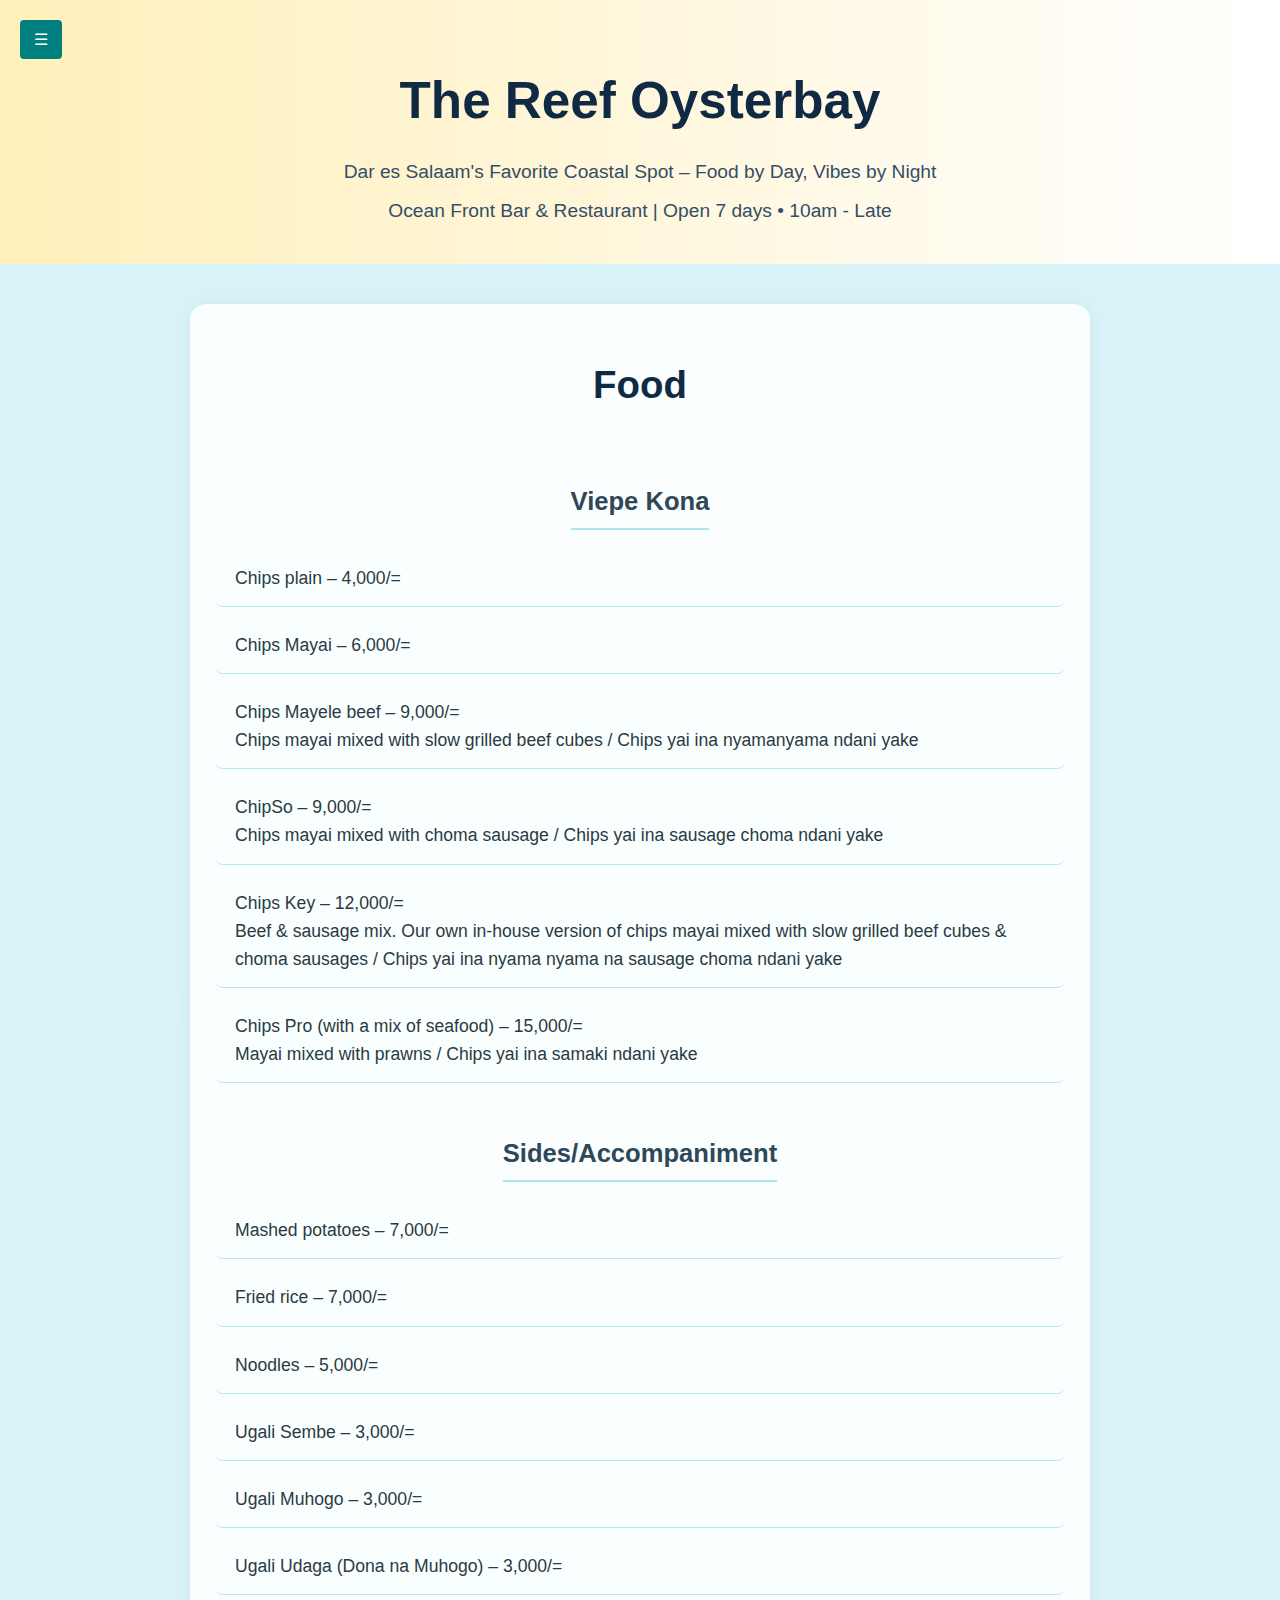
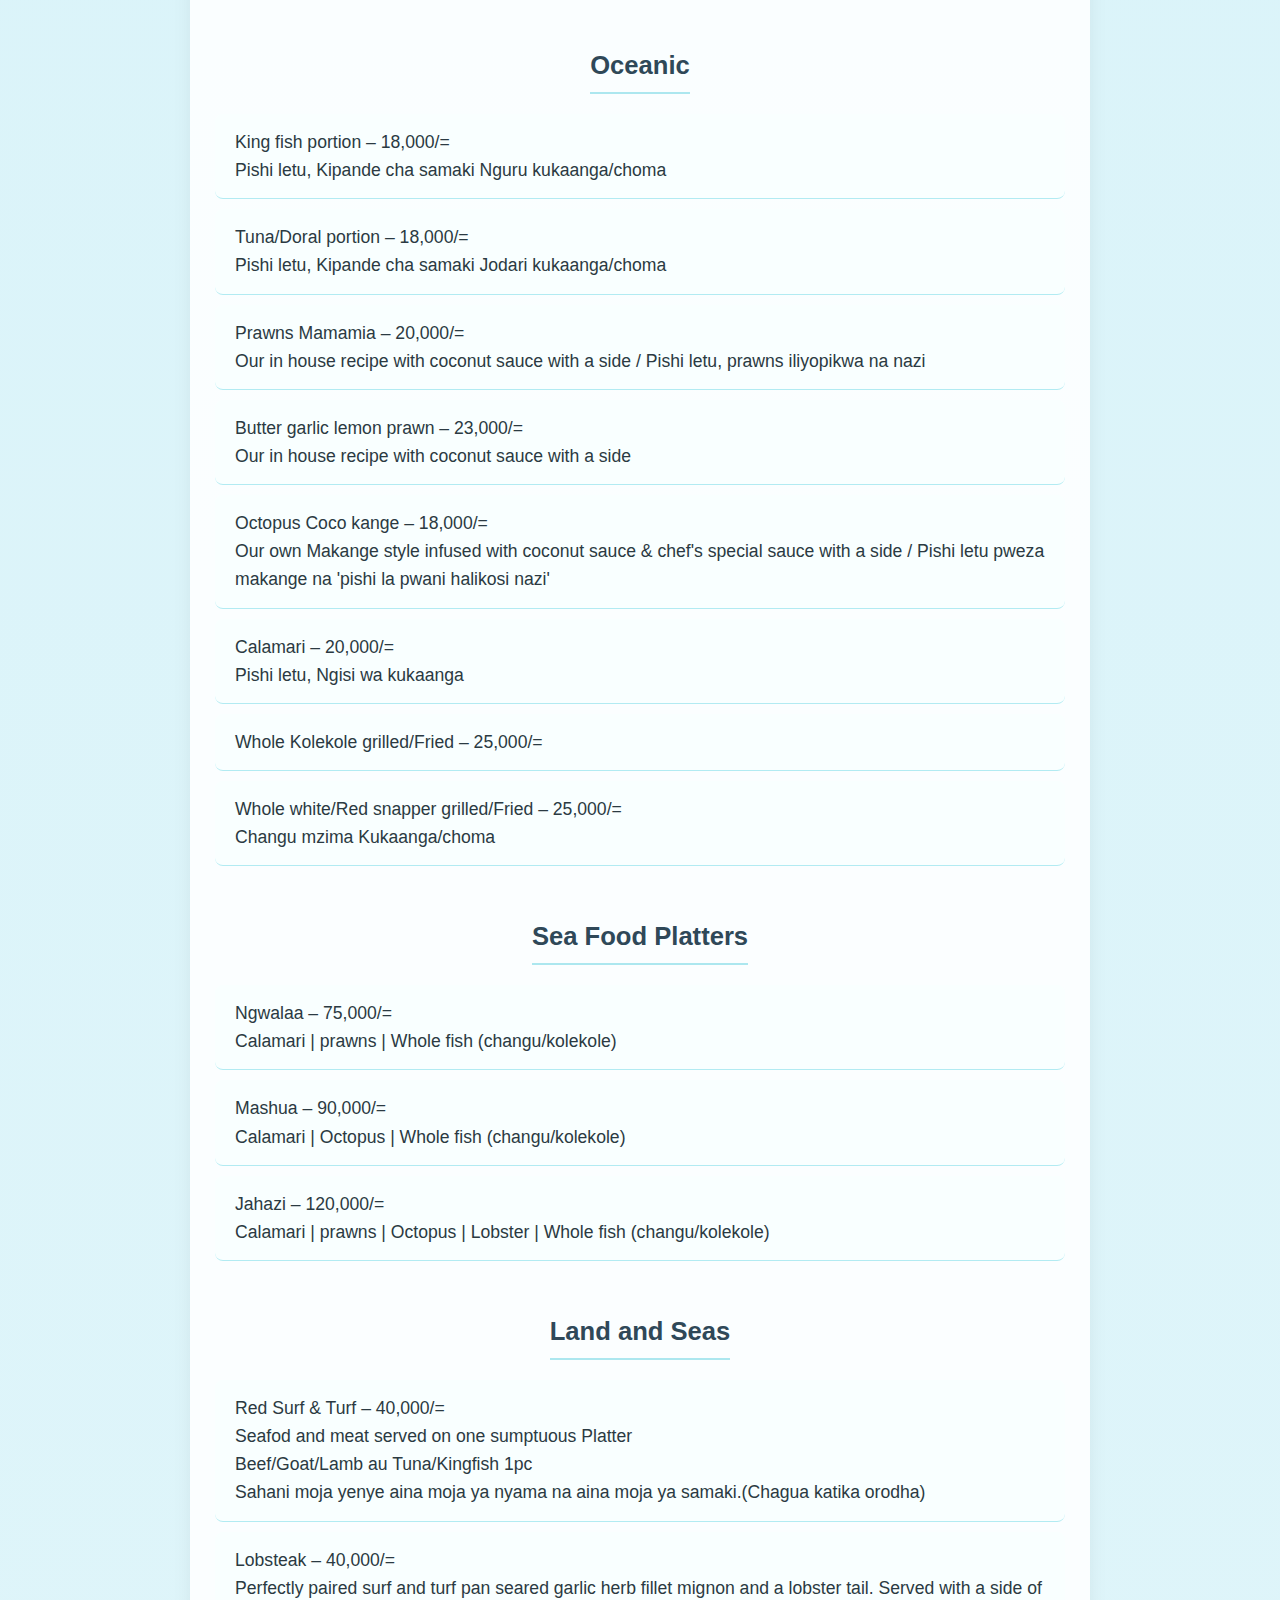
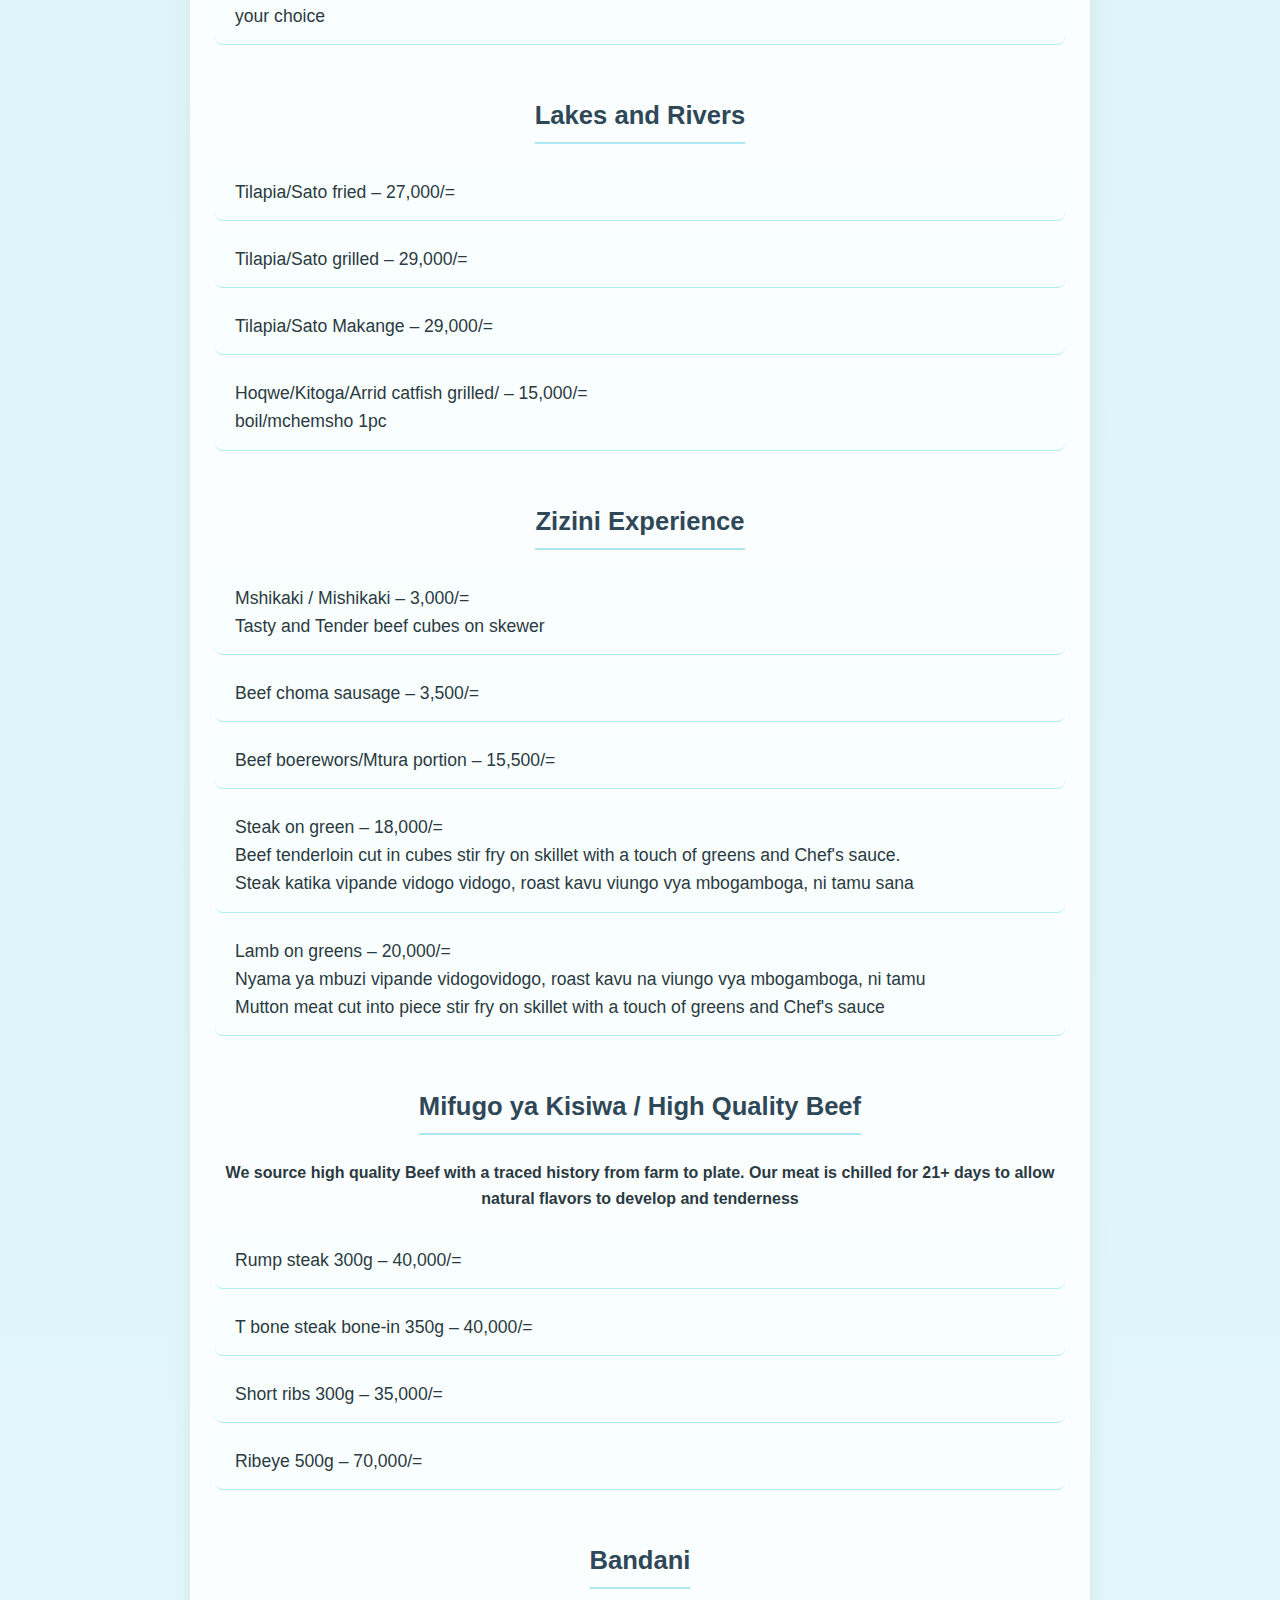
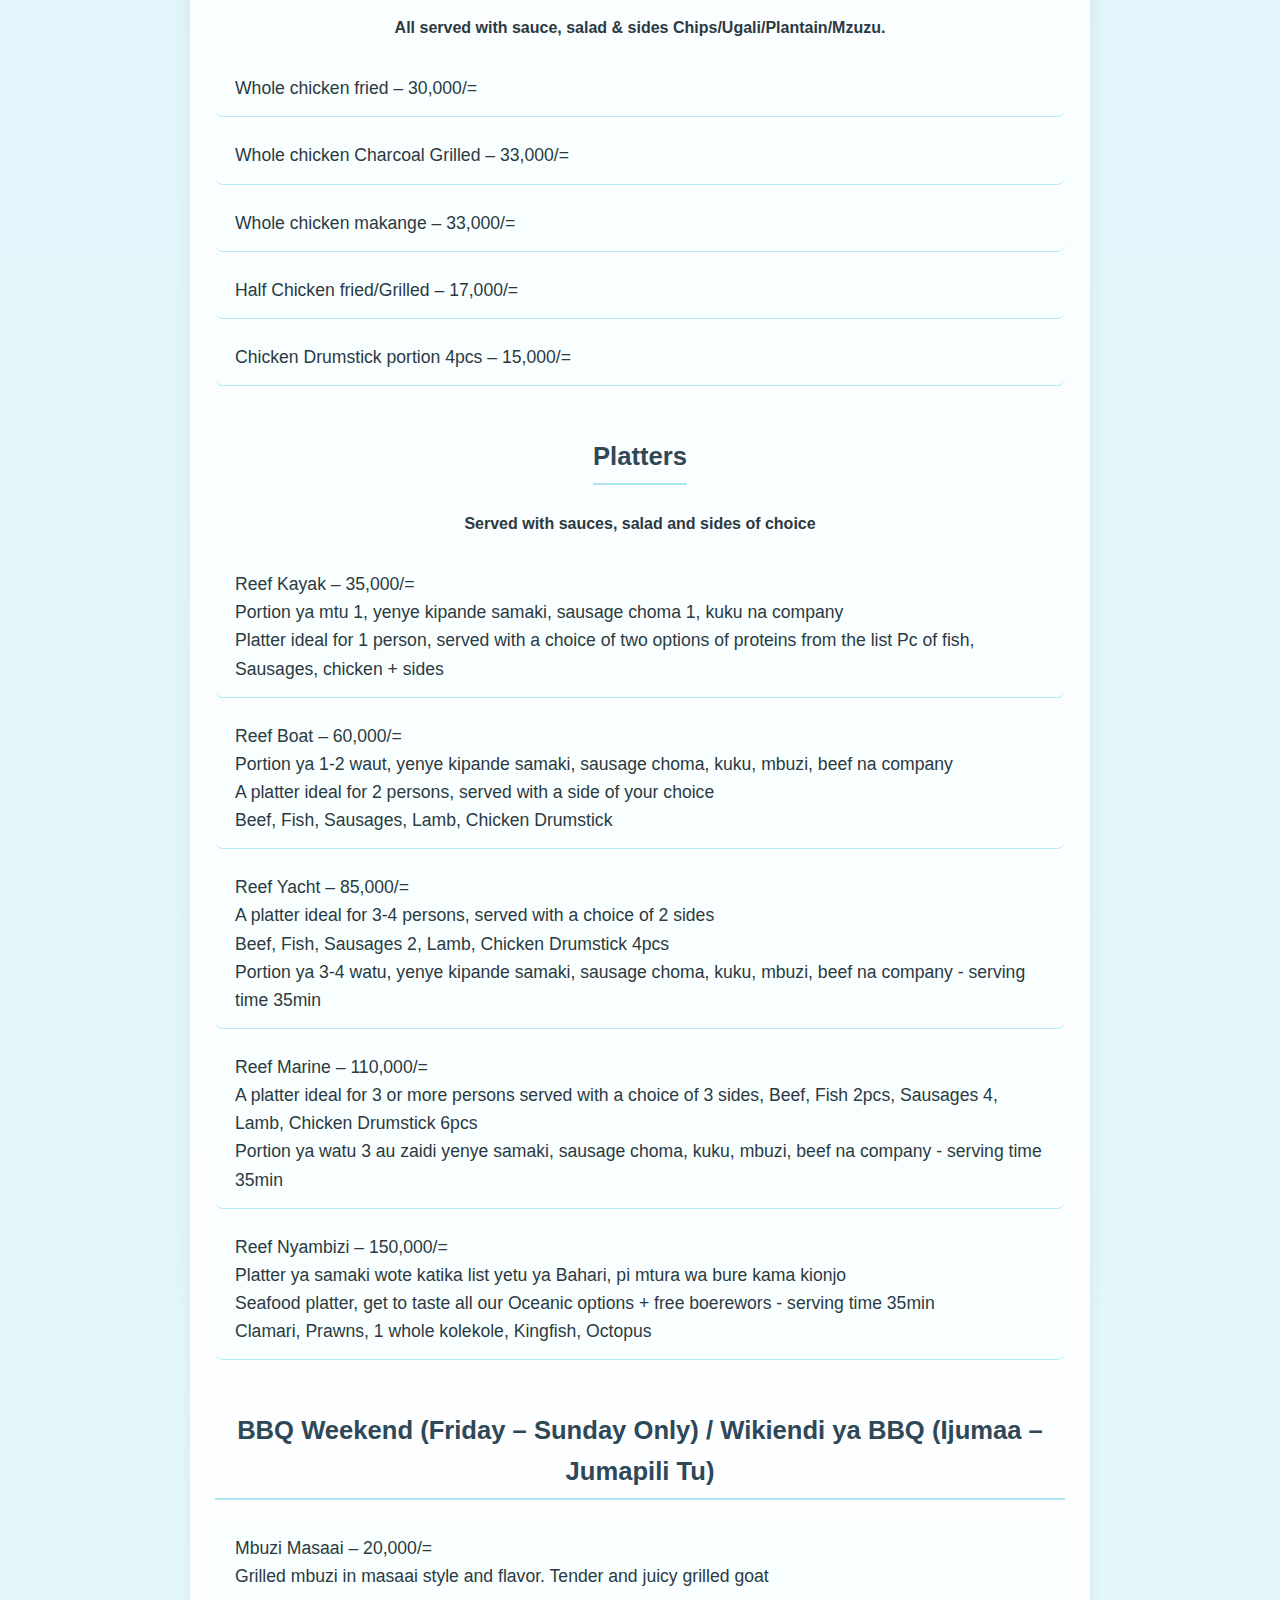
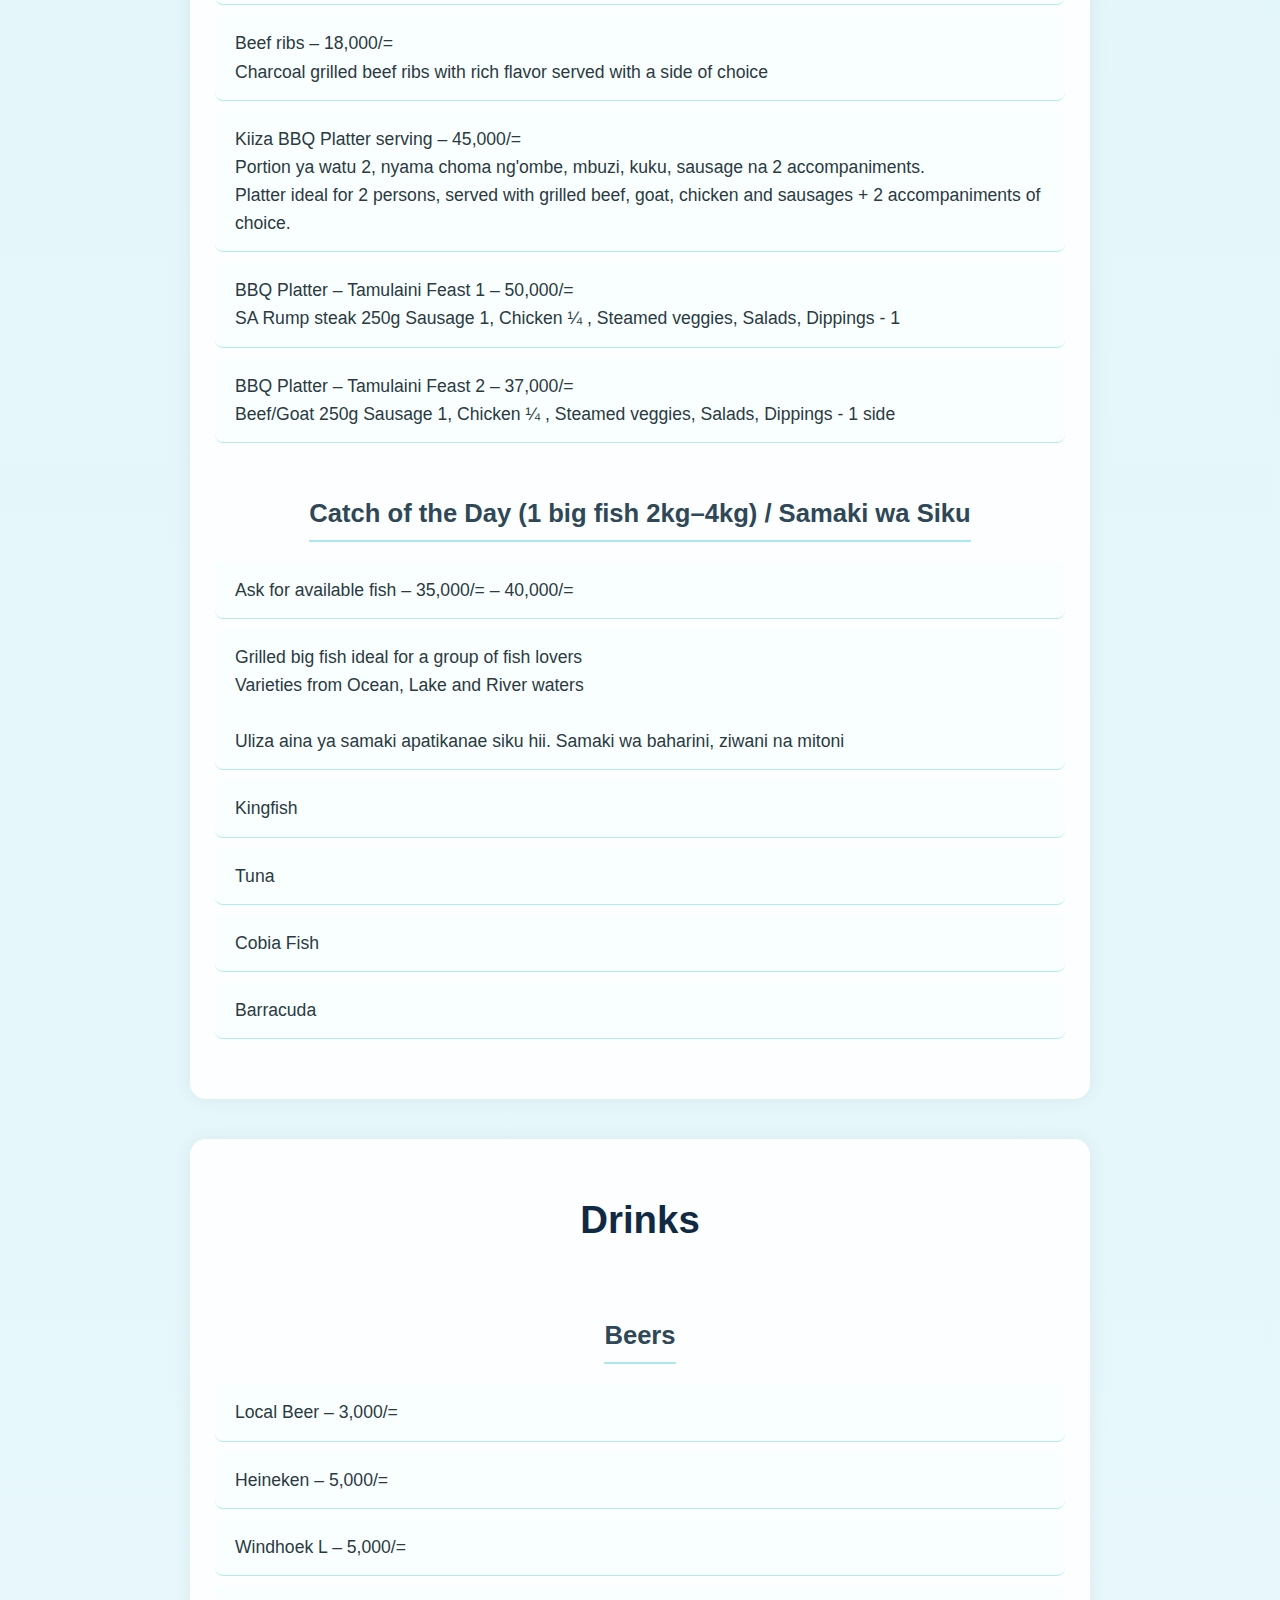
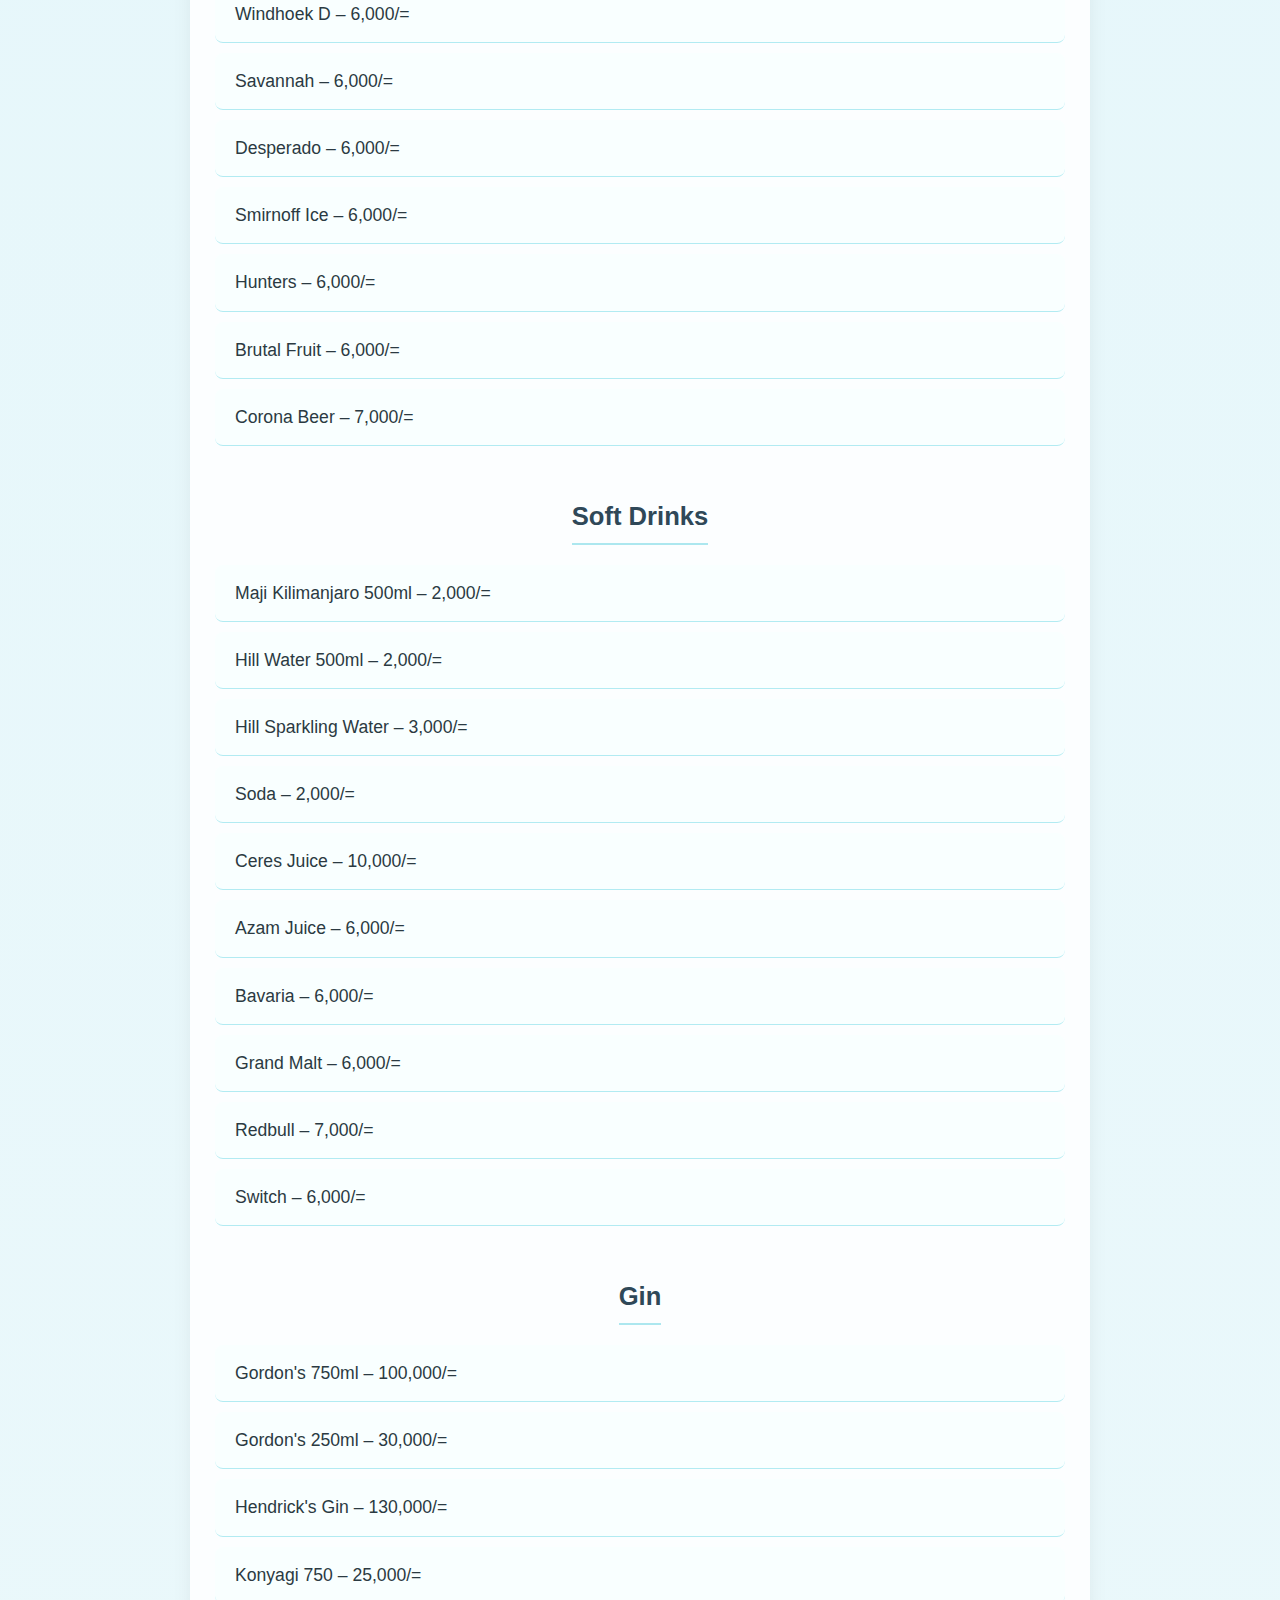
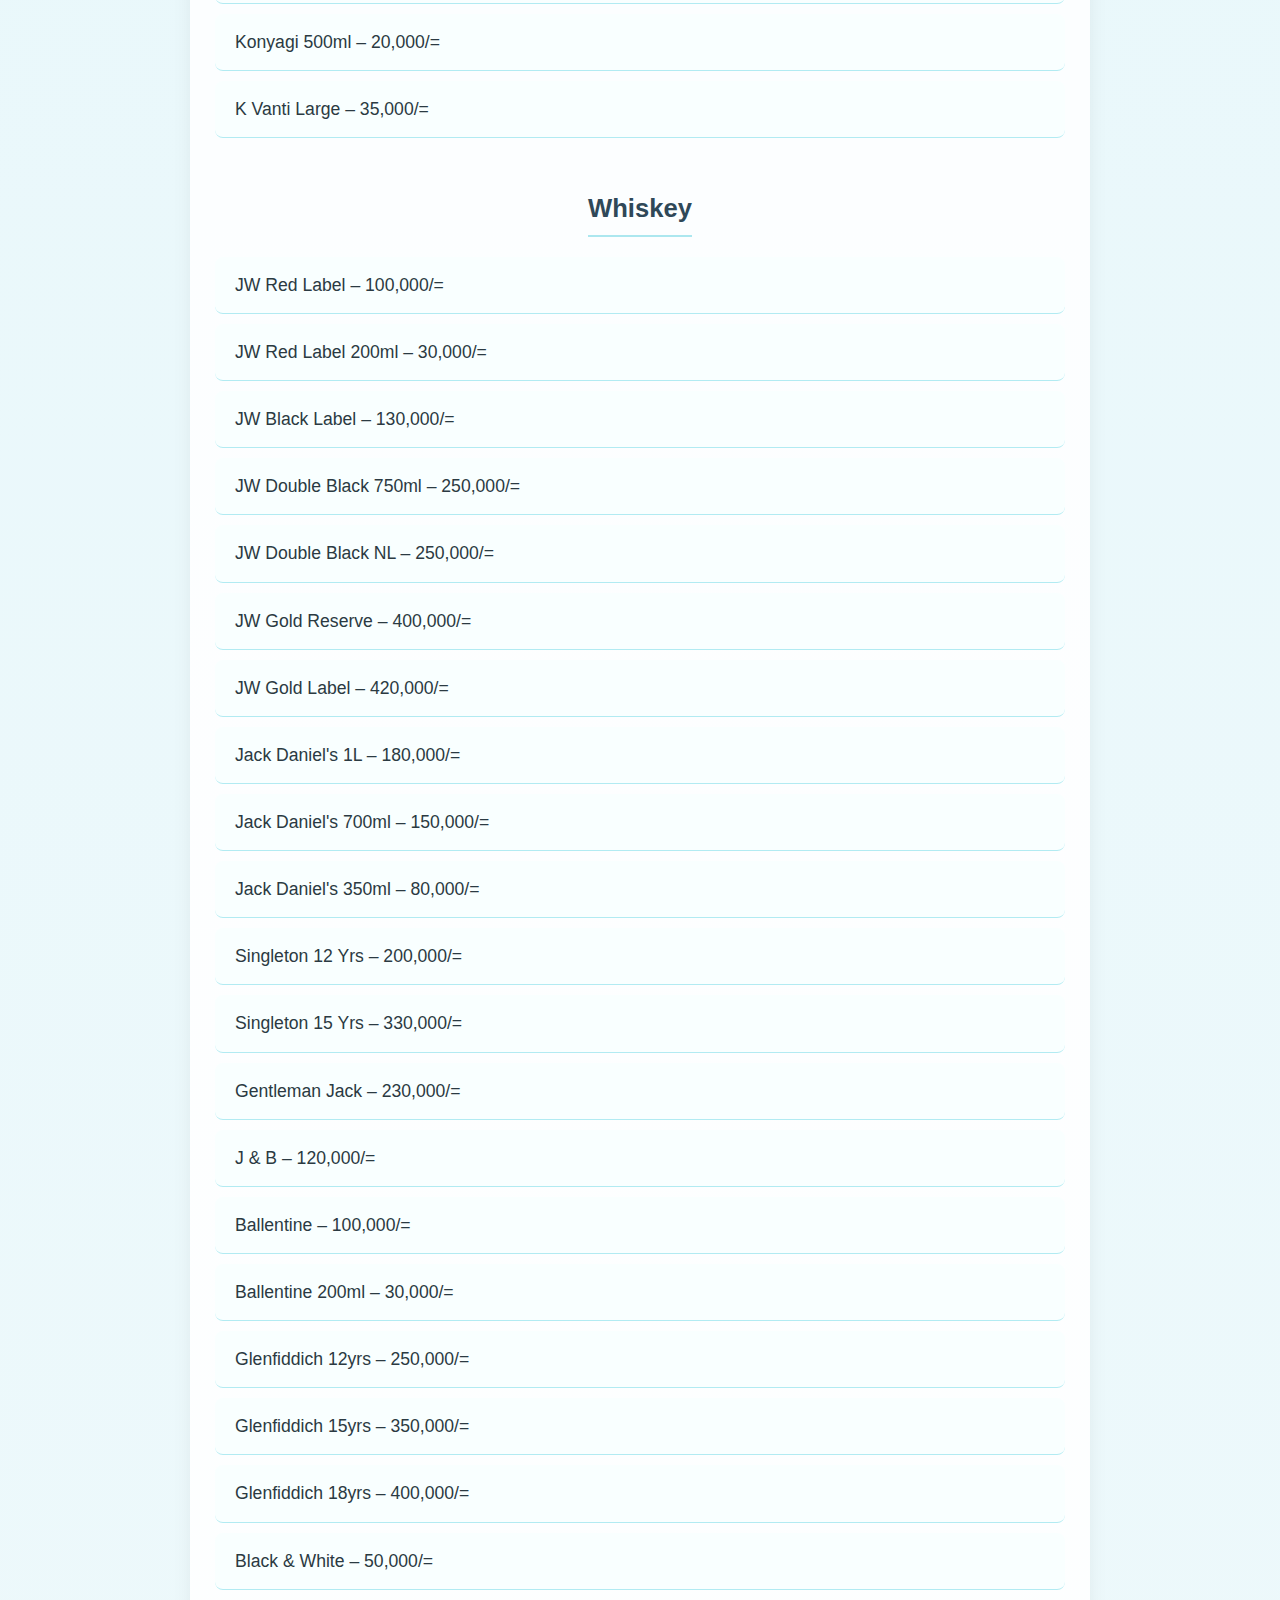
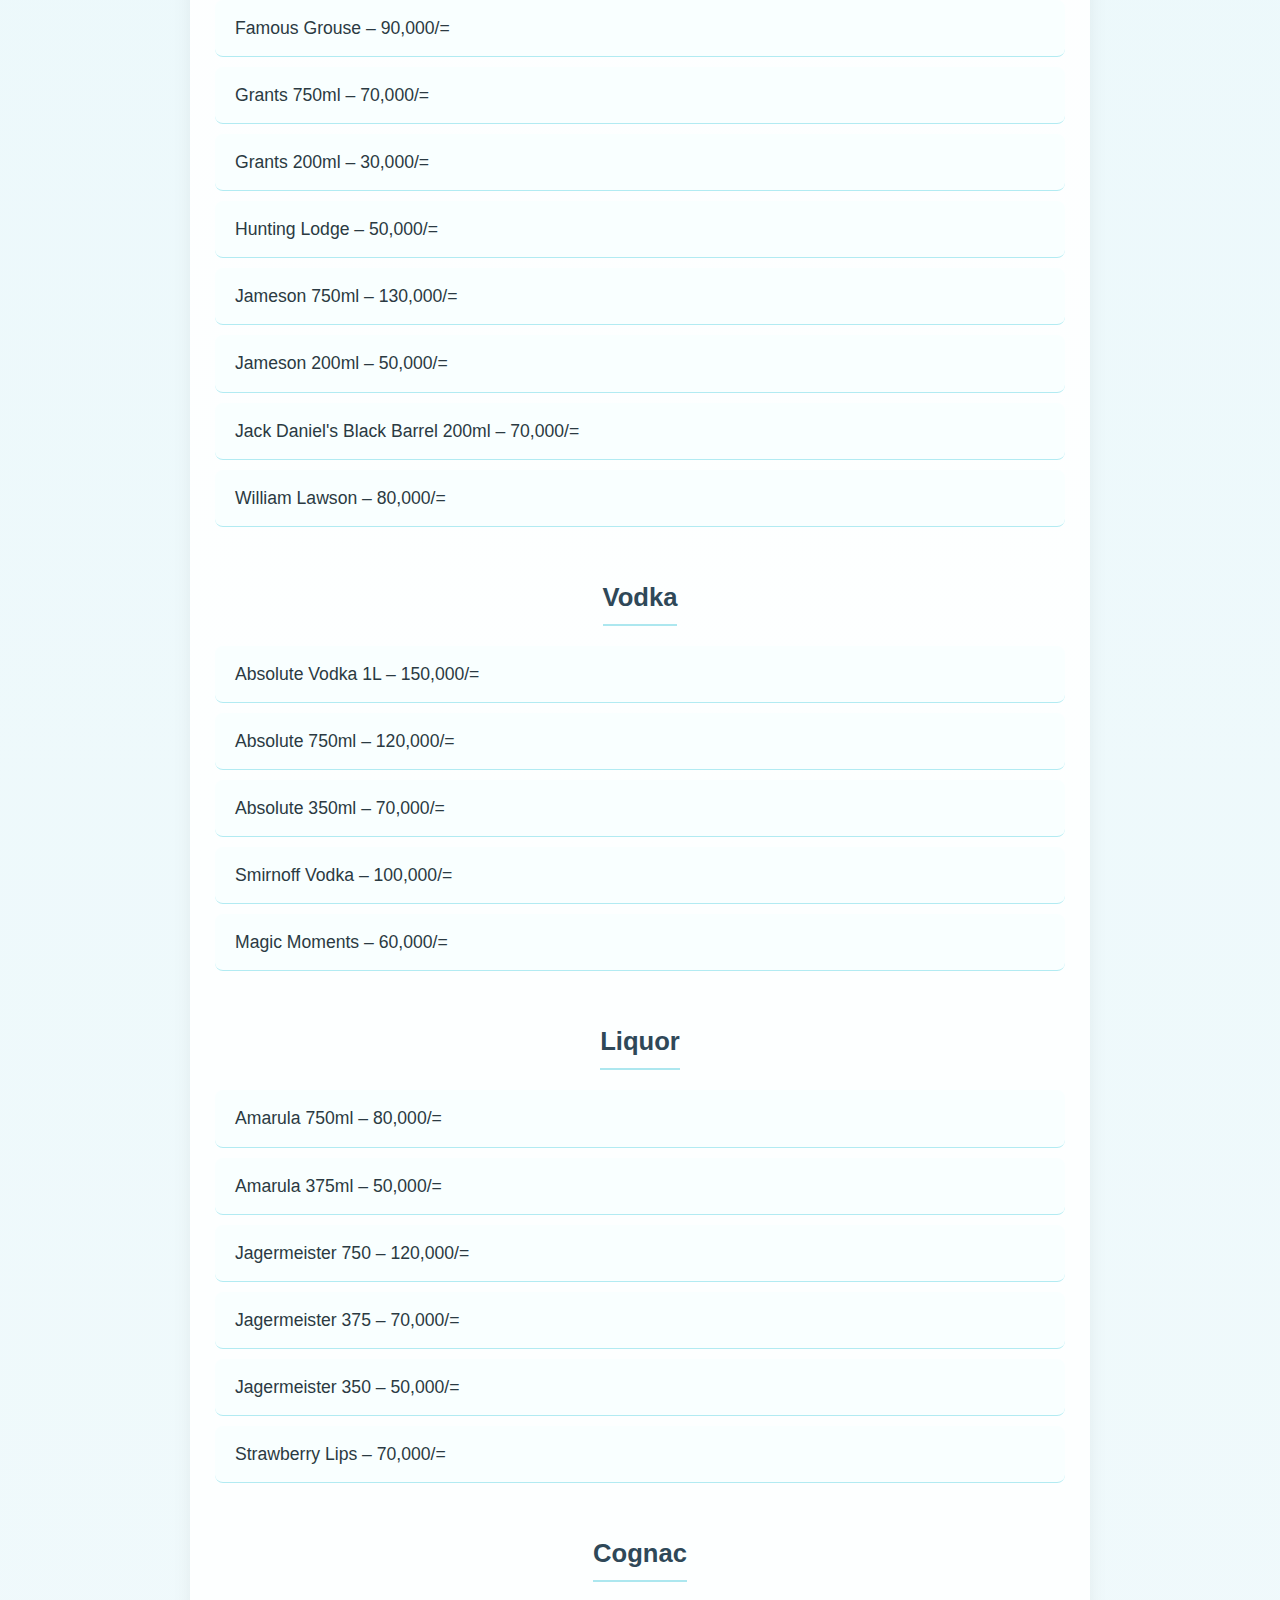
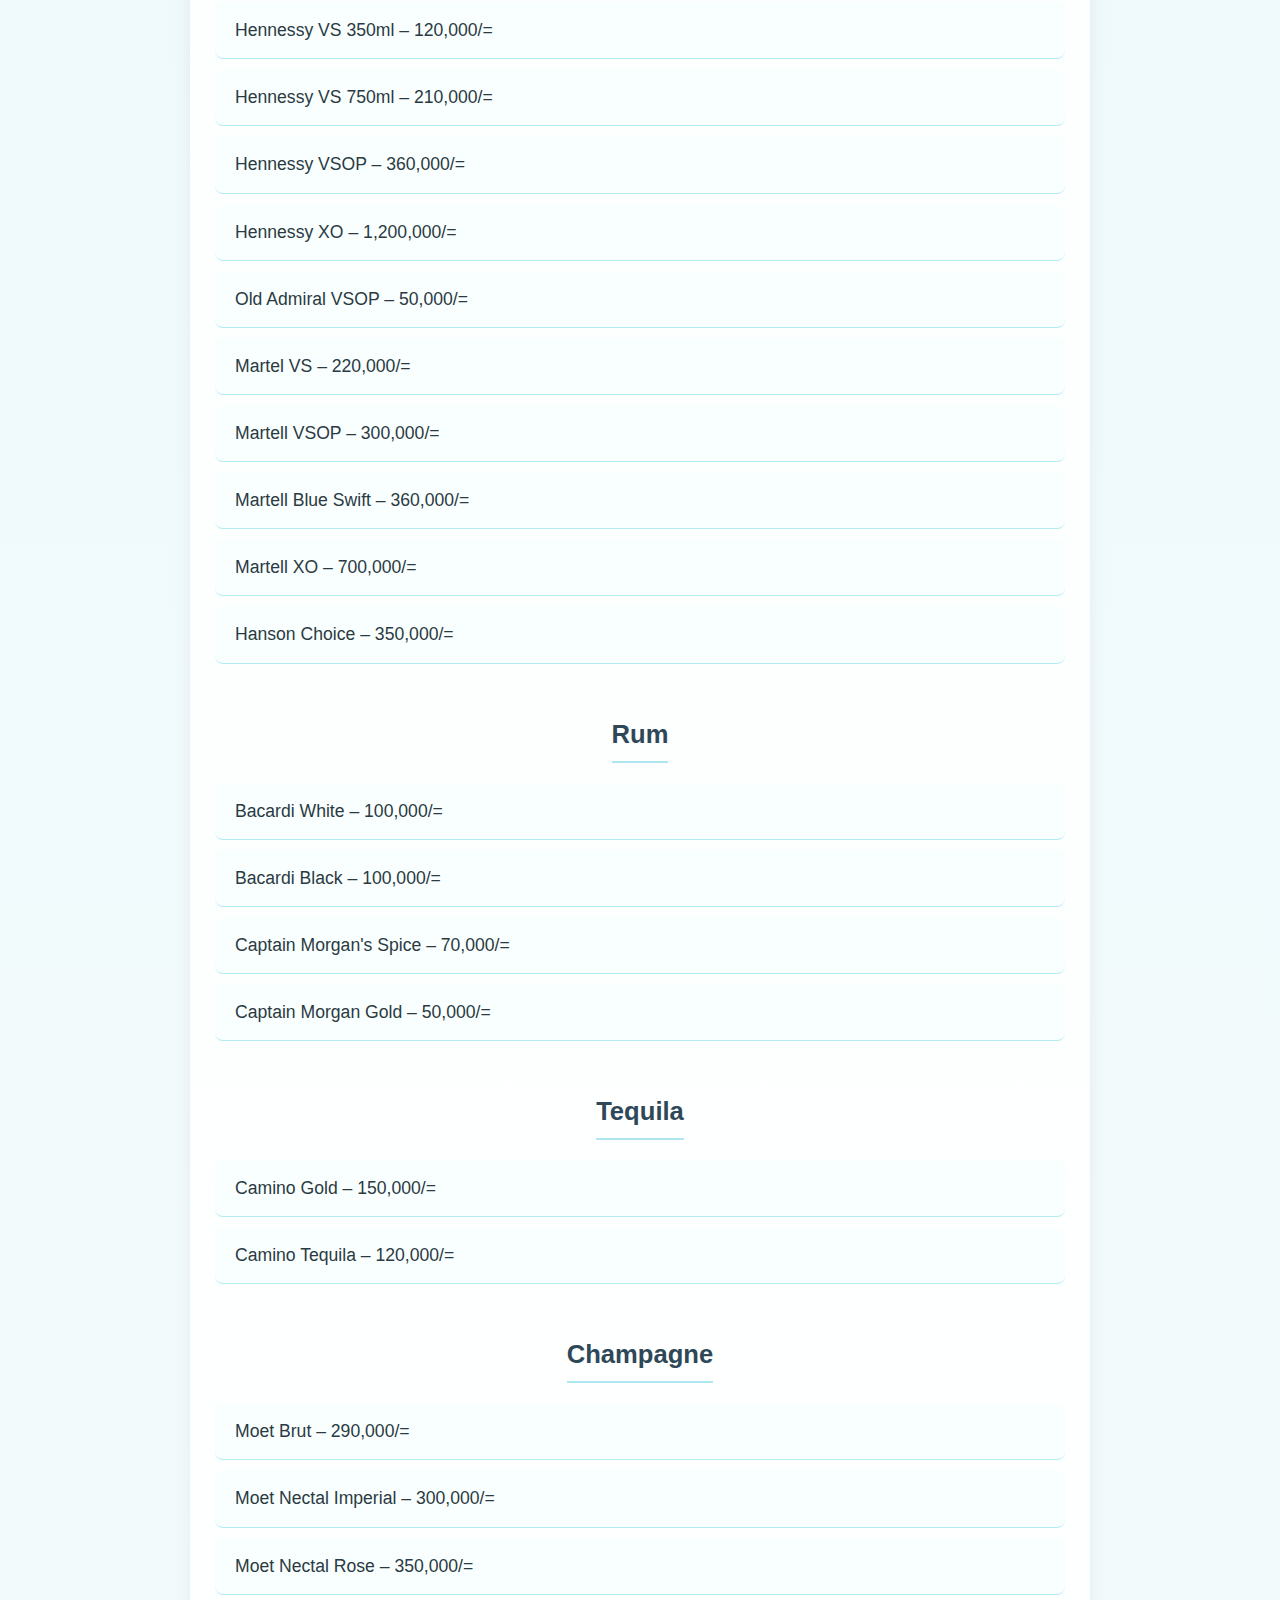
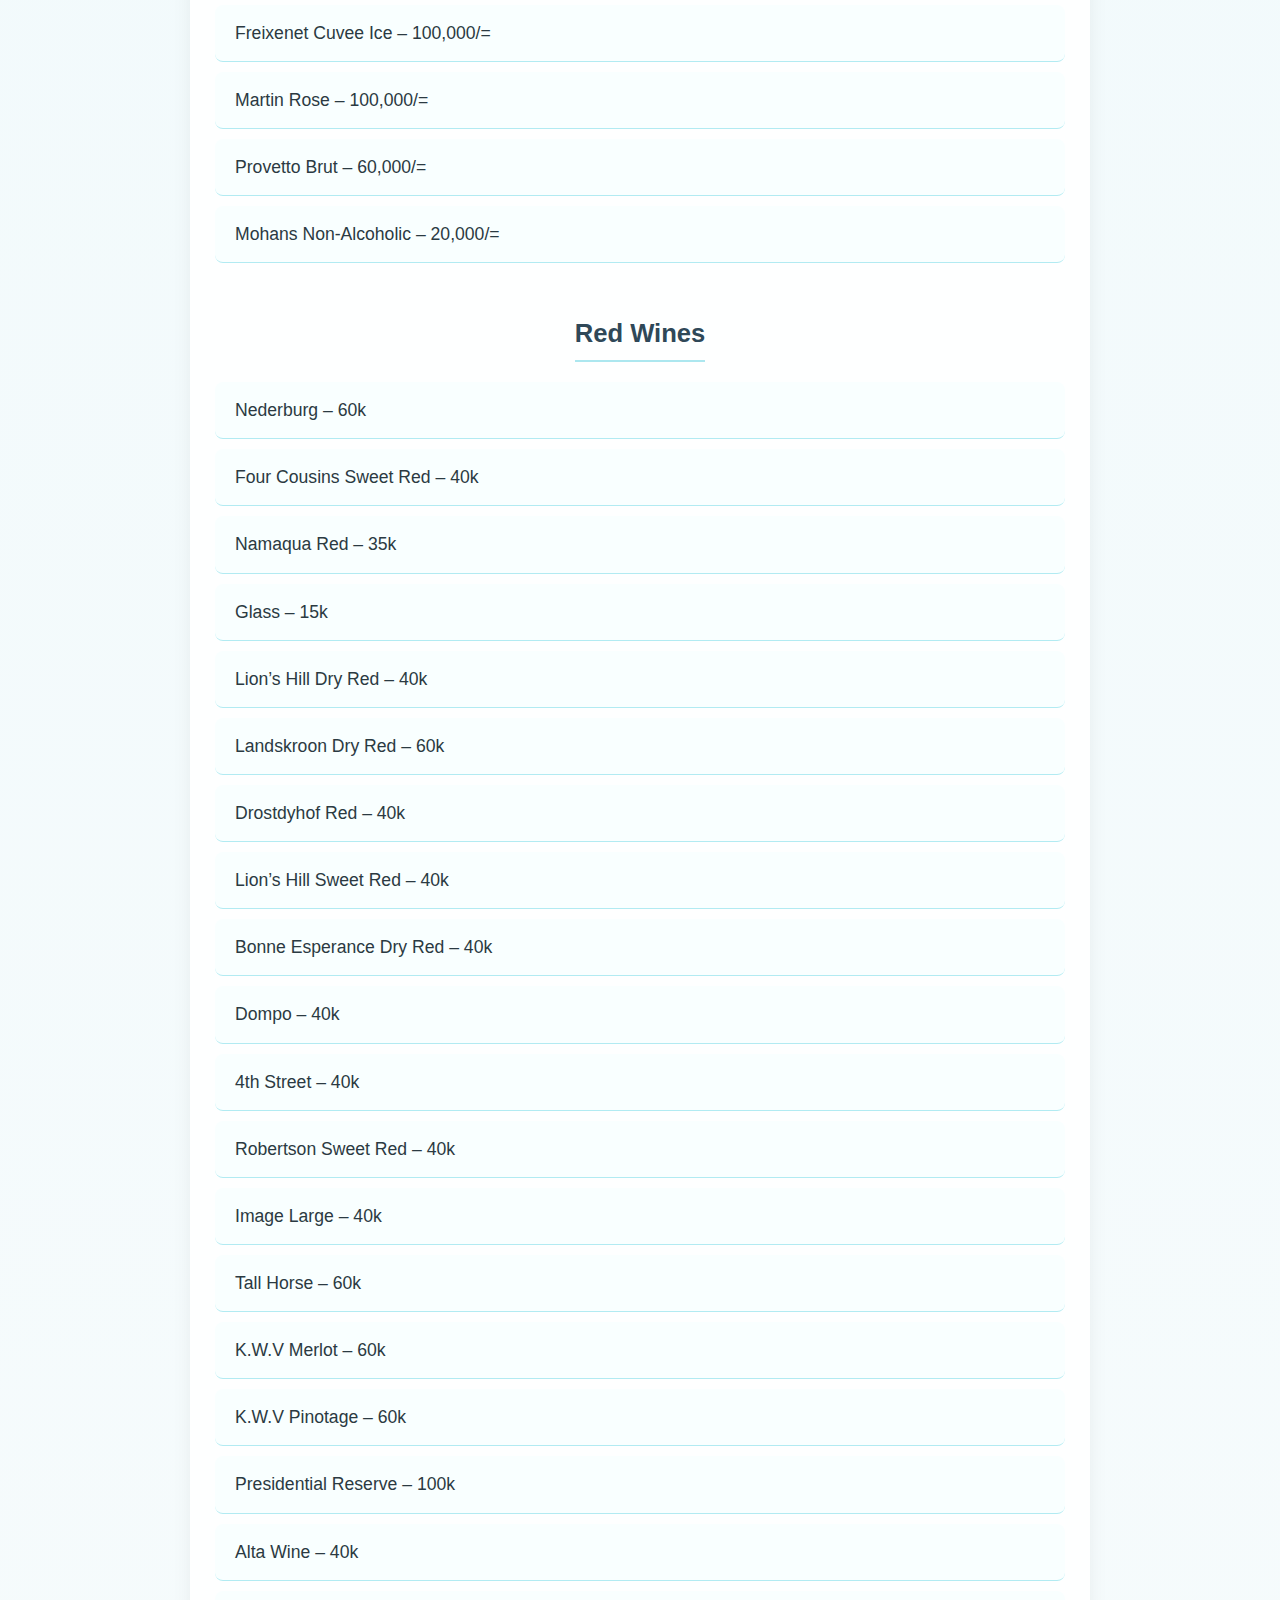
<file: reef.html>
<!DOCTYPE html>
<html lang="en">
<head>
  <meta charset="UTF-8">
  <title>The Reef Oysterbay</title>
  <meta name="viewport" content="width=device-width, initial-scale=1.0">
  <style>
    * {
  margin: 0;
  padding: 0;
  box-sizing: border-box;
  font-family: 'Segoe UI', Tahoma, Geneva, Verdana, sans-serif;
}

body {
  background: linear-gradient(to bottom, #d8f3f9, #fdfdfd);
  color: #2b3a42;
  line-height: 1.6;
}

header {
  background: linear-gradient(to right, #ffefba, #ffffff);
  padding: 60px 20px 30px;
  text-align: center;
  background-size: cover;
  background-position: center;
}

.heading {
  font-size: 3.2em;
  color: #102a43;
  margin-bottom: 15px;
}

.tagline {
  font-size: 1.2em;
  color: #334e68;
  margin-bottom: 8px;
}

nav {
  background-color: #b2dfdb;
  padding: 15px 0;
  box-shadow: 0 2px 5px rgba(0, 0, 0, 0.1);
  position: fixed;
  top: 0;
  left: -250px;
  width: 220px;
  height: 100vh;
  overflow-y: auto;
  transition: left 0.3s ease-in-out;
  z-index: 1000;
}

nav.open {
  left: 0;
}

nav ul {
  list-style: none;
  padding: 40px 20px;
}

nav ul li {
  margin-bottom: 20px;
}

nav ul li a {
  text-decoration: none;
  color: #007f7f;
  font-weight: bold;
  font-size: 1.1em;
  padding: 10px 12px;
  display: block;
  border-radius: 5px;
  transition: background 0.3s, color 0.3s;
}

nav ul li a:hover {
  background-color: #a7ffeb;
  color: #004d40;
}

#sidebarToggle {
  position: fixed;
  top: 20px;
  left: 20px;
  background-color: #007f7f;
  color: #fff;
  border: none;
  padding: 10px 14px;
  border-radius: 4px;
  font-size: 1em;
  cursor: pointer;
  z-index: 1100;
}

.sec1 {
  background-color: #ffffffdd;
  margin: 40px auto;
  padding: 50px 25px;
  max-width: 900px;
  border-radius: 16px;
  box-shadow: 0 0 20px rgba(0,0,0,0.06);
  text-align: center;
}

.sec1 h2 {
  font-size: 2.4em;
  margin-bottom: 25px;
  color: #102a43;
}

.sec1 h3 {
  margin-top: 40px;
  font-size: 1.6em;
  color: #2f4858;
  border-bottom: 2px solid #ace7ef;
  display: inline-block;
  padding-bottom: 6px;
}

.menu-list {
  list-style: none;
  padding: 0;
  margin-top: 20px;
}

.menu-list li {
  padding: 14px 20px;
  border-bottom: 1px solid #b2ebf2;
  text-align: left;
  font-size: 1.1em;
  color: #2b3a42;
  background: #f9ffff;
  border-radius: 8px;
  margin-bottom: 10px;
}

.menu-list li span {
  font-weight: bold;
  display: block;
  margin-bottom: 5px;
  color: #006064;
}

.menu-list li small {
  color: #5c6b73;
  font-size: 0.95em;
}

#contact {
  background-color: #dcedc8;
  padding: 50px 25px;
  margin-top: 60px;
  border-radius: 12px;
  text-align: center;
}

#contact h2 {
  font-size: 2em;
  margin-bottom: 20px;
  color: #33691e;
}

#contact p, #contact a {
  color: #558b2f;
  font-size: 1.1em;
  margin-bottom: 12px;
  text-decoration: none;
}

footer {
  background-color: #a5d6a7;
  text-align: center;
  padding: 25px;
  margin-top: 60px;
  font-size: 0.95em;
  color: #1b5e20;
}

  </style>
</head>
<body>
  <button id="sidebarToggle">☰</button>
  <nav id="sidebar">
    <ul>
      <li><a href="#food">Food</a></li>
      <li><a href="#drinks">Drinks</a></li>
      <li><a href="#contact">Find Us</a></li>
    </ul>
  </nav>

  <header>
    <h1 class="heading">The Reef Oysterbay</h1>
    <p class="tagline">Dar es Salaam's Favorite Coastal Spot – Food by Day, Vibes by Night</p>
    <p class="tagline">Ocean Front Bar & Restaurant | Open 7 days • 10am - Late</p>
  </header>

  <section class="sec1" id="food">
  <h2>Food</h2>
  <h3>Viepe Kona</h3>
<ul class="menu-list">
  <li>Chips plain – 4,000/=</li>
  <li>Chips Mayai – 6,000/=</li>
  <li>Chips Mayele beef – 9,000/=<br>Chips mayai mixed with slow grilled beef cubes / Chips yai ina nyamanyama ndani yake</li>
  <li>ChipSo – 9,000/=<br>Chips mayai mixed with choma sausage / Chips yai ina sausage choma ndani yake</li>
  <li>Chips Key – 12,000/=<br>Beef & sausage mix. Our own in-house version of chips mayai mixed with slow grilled beef cubes & choma sausages / Chips yai ina nyama nyama na sausage choma ndani yake</li>
  <li>Chips Pro (with a mix of seafood) – 15,000/=<br>Mayai mixed with prawns / Chips yai ina samaki ndani yake</li>
</ul>

<h3>Sides/Accompaniment</h3>
<ul class="menu-list">
  <li>Mashed potatoes – 7,000/=</li>
  <li>Fried rice – 7,000/=</li>
  <li>Noodles – 5,000/=</li>
  <li>Ugali Sembe – 3,000/=</li>
  <li>Ugali Muhogo – 3,000/=</li>
  <li>Ugali Udaga (Dona na Muhogo) – 3,000/=</li>
</ul>
<!-- done -->

<h3>Oceanic</h3>
<ul class="menu-list">
  <li>King fish portion – 18,000/= <br>Pishi letu, Kipande cha samaki Nguru kukaanga/choma</li>
  <li>Tuna/Doral portion – 18,000/= <br>Pishi letu, Kipande cha samaki Jodari kukaanga/choma</li>
  <li>Prawns Mamamia – 20,000/= <br>Our in house recipe with coconut sauce with a side / Pishi letu, prawns iliyopikwa na nazi</li>
  <li>Butter garlic lemon prawn – 23,000/= <br>Our in house recipe with coconut sauce with a side</li>
  <li>Octopus Coco kange – 18,000/= <br>Our own Makange style infused with coconut sauce  & chef's special sauce with a side / Pishi letu pweza makange na 'pishi la pwani halikosi nazi'</li>
  <li>Calamari – 20,000/= <br>Pishi letu, Ngisi wa kukaanga</li>
  <li>Whole Kolekole grilled/Fried – 25,000/= <br></li>
  <li>Whole white/Red snapper grilled/Fried – 25,000/= <br> Changu mzima Kukaanga/choma</li>
</ul>

<h3>Sea Food Platters</h3>
<ul class="menu-list">
  <li>Ngwalaa – 75,000/= <br>Calamari | prawns | Whole fish (changu/kolekole)</li>
  <li>Mashua – 90,000/= <br>Calamari | Octopus | Whole fish (changu/kolekole)</li>
  <li>Jahazi – 120,000/= <br>Calamari | prawns | Octopus | Lobster | Whole fish (changu/kolekole)</li>
</ul>
<!-- done -->
<h3>Land and Seas</h3>
<ul class="menu-list">
  <li>Red Surf & Turf – 40,000/= <br>Seafod and meat served on one sumptuous Platter
    <br>Beef/Goat/Lamb au Tuna/Kingfish 1pc
    <br>Sahani moja yenye aina moja ya nyama na aina moja ya samaki.(Chagua katika orodha)</li>
  <li>Lobsteak – 40,000/= <br>Perfectly paired surf and turf pan seared garlic 
    herb fillet mignon and a lobster tail. Served with a side of your choice</li>
</ul>
<!-- done -->
<h3>Lakes and Rivers</h3>
<ul class="menu-list">
  <li>Tilapia/Sato fried – 27,000/=</li>
  <li>Tilapia/Sato grilled – 29,000/=</li>
  <li>Tilapia/Sato Makange – 29,000/=</li>
  <li>Hoqwe/Kitoga/Arrid catfish grilled/ – 15,000/= <br>boil/mchemsho 1pc</li>
</ul>

<h3>Zizini Experience</h3>
<ul class="menu-list">
  <li>Mshikaki / Mishikaki – 3,000/= <br>Tasty and Tender beef cubes on skewer</li>
  <li>Beef choma sausage – 3,500/=</li>
  <li>Beef boerewors/Mtura portion – 15,500/=</li>
  <li>Steak on green – 18,000/= <br>Beef tenderloin cut in cubes stir fry on skillet with 
    a touch of greens and Chef's sauce.<br>Steak katika vipande vidogo vidogo, roast kavu 
    viungo vya mbogamboga, ni tamu sana</li>
  <li>Lamb on greens – 20,000/= <br>Nyama ya mbuzi vipande vidogovidogo, 
    roast kavu na viungo vya mbogamboga, ni tamu
    <br>Mutton meat cut into piece stir fry on skillet with a 
        touch of greens and Chef's sauce</li>
</ul>

<h3>Mifugo ya Kisiwa / High Quality Beef</h3>
<h4><br>We source high quality Beef with a traced history from farm to plate. 
  Our meat is chilled for 21+ days to allow natural flavors to develop and tenderness</h4>
<ul class="menu-list">
  <li>Rump steak 300g – 40,000/=</li>
  <li>T bone steak bone-in 350g – 40,000/=</li>
  <li>Short ribs 300g – 35,000/=</li>
  <li>Ribeye 500g – 70,000/=</li>
</ul>
<!-- done -->
<h3>Bandani</h3>
<h4><br>All served with sauce, salad & sides Chips/Ugali/Plantain/Mzuzu.</h4>
<ul class="menu-list">
  <li>Whole chicken fried – 30,000/=</li>
  <li>Whole chicken Charcoal Grilled – 33,000/=</li>
  <li>Whole chicken makange – 33,000/=</li>
  <li>Half Chicken fried/Grilled – 17,000/=</li>
  <li>Chicken Drumstick portion 4pcs – 15,000/=</li>
</ul>

<h3>Platters</h3>
<h4><br>Served with sauces, salad and sides of choice</h4>
<ul class="menu-list">
  <li>Reef Kayak – 35,000/= <br>Portion ya mtu 1, yenye kipande samaki, 
      sausage choma 1, kuku na company <br>Platter ideal for 1 person, served with a choice
      of two options of proteins from the list Pc of fish, Sausages, chicken + sides</li>
  <li>Reef Boat – 60,000/= <br>Portion ya 1-2 waut, yenye kipande samaki, sausage choma, 
      kuku, mbuzi, beef na company <br>A platter ideal for 2 persons, served with a side 
      of your choice<br>Beef, Fish, Sausages, Lamb, Chicken Drumstick</li>
  <li>Reef Yacht – 85,000/= <br>A platter ideal for 3-4 persons, served with a choice of 2 sides
      <br>Beef, Fish, Sausages 2, Lamb, Chicken Drumstick 4pcs <br>Portion ya 3-4 watu, 
      yenye kipande samaki, sausage choma, kuku, mbuzi, beef na company - serving time 35min</li>
  <li>Reef Marine – 110,000/= <br>A platter ideal for 3 or more persons served with a choice of 3
      sides, Beef, Fish 2pcs, Sausages 4, Lamb, Chicken Drumstick 6pcs<br>Portion ya watu 3 au zaidi
      yenye samaki, sausage choma, kuku, mbuzi, beef na company - serving time 35min</li>
  <li>Reef Nyambizi – 150,000/= <br>Platter ya samaki wote katika list yetu ya Bahari, pi mtura
      wa bure kama kionjo <br>Seafood platter, get to taste all our Oceanic options + free 
      boerewors - serving time 35min <br>Clamari, Prawns, 1 whole kolekole, Kingfish, Octopus </li>
</ul>

<h3>BBQ Weekend (Friday – Sunday Only) / Wikiendi ya BBQ (Ijumaa – Jumapili Tu)</h3>
<ul class="menu-list">
  <li>Mbuzi Masaai – 20,000/= <br>Grilled mbuzi in masaai style and flavor.
  Tender and juicy grilled goat</li>
  <li>Beef ribs – 18,000/= <br>Charcoal grilled beef ribs with rich flavor 
      served with a side of choice</li>
  <li>Kiiza BBQ Platter serving – 45,000/= <br>Portion ya watu 2, nyama choma ng'ombe,
    mbuzi, kuku, sausage na 2 accompaniments. <br>Platter ideal for 2 persons, served
    with grilled beef, goat, chicken and sausages + 2 accompaniments of choice.</li>
  <li>BBQ Platter – Tamulaini Feast 1 – 50,000/= <br>SA Rump steak 250g Sausage 1, Chicken ¼
      , Steamed veggies, Salads, Dippings - 1</li>
  <li>BBQ Platter – Tamulaini Feast 2 – 37,000/= <br>Beef/Goat 250g Sausage 1, Chicken ¼
      , Steamed veggies, Salads, Dippings - 1 side</li>
</ul>

<h3>Catch of the Day (1 big fish 2kg–4kg) / Samaki wa Siku</h3>
<ul class="menu-list">
  <li>Ask for available fish – 35,000/= – 40,000/=</li>
  <li>Grilled big fish ideal for a group of fish lovers <br>Varieties from Ocean, Lake and 
    River waters<br><br>Uliza aina ya samaki apatikanae siku hii. Samaki wa baharini, 
    ziwani na mitoni</li>
  <li>Kingfish</li>
  <li>Tuna</li>
  <li>Cobia Fish</li>
  <li>Barracuda</li>
</ul>

</section>

  <section class="sec1" id="drinks">
  <h2>Drinks</h2>

  <h3>Beers</h3>
  <ul class="menu-list">
    <li>Local Beer – 3,000/=</li>
    <li>Heineken – 5,000/=</li>
    <li>Windhoek L – 5,000/=</li>
    <li>Windhoek D – 6,000/=</li>
    <li>Savannah – 6,000/=</li>
    <li>Desperado – 6,000/=</li>
    <li>Smirnoff Ice – 6,000/=</li>
    <li>Hunters – 6,000/=</li>
    <li>Brutal Fruit – 6,000/=</li>
    <li>Corona Beer – 7,000/=</li>
  </ul>

  <h3>Soft Drinks</h3>
  <ul class="menu-list">
    <li>Maji Kilimanjaro 500ml – 2,000/=</li>
    <li>Hill Water 500ml – 2,000/=</li>
    <li>Hill Sparkling Water – 3,000/=</li>
    <li>Soda – 2,000/=</li>
    <li>Ceres Juice – 10,000/=</li>
    <li>Azam Juice – 6,000/=</li>
    <li>Bavaria – 6,000/=</li>
    <li>Grand Malt – 6,000/=</li>
    <li>Redbull – 7,000/=</li>
    <li>Switch – 6,000/=</li>
  </ul>

  <h3>Gin</h3>
  <ul class="menu-list">
    <li>Gordon's 750ml – 100,000/=</li>
    <li>Gordon's 250ml – 30,000/=</li>
    <li>Hendrick's Gin – 130,000/=</li>
    <li>Konyagi 750 – 25,000/=</li>
    <li>Konyagi 500ml – 20,000/=</li>
    <li>K Vanti Large – 35,000/=</li>
  </ul>

  <h3>Whiskey</h3>
  <ul class="menu-list">
    <li>JW Red Label – 100,000/=</li>
    <li>JW Red Label 200ml – 30,000/=</li>
    <li>JW Black Label – 130,000/=</li>
    <li>JW Double Black 750ml – 250,000/=</li>
    <li>JW Double Black NL – 250,000/=</li>
    <li>JW Gold Reserve – 400,000/=</li>
    <li>JW Gold Label – 420,000/=</li>
    <li>Jack Daniel's 1L – 180,000/=</li>
    <li>Jack Daniel's 700ml – 150,000/=</li>
    <li>Jack Daniel's 350ml – 80,000/=</li>
    <li>Singleton 12 Yrs – 200,000/=</li>
    <li>Singleton 15 Yrs – 330,000/=</li>
    <li>Gentleman Jack – 230,000/=</li>
    <li>J & B – 120,000/=</li>
    <li>Ballentine – 100,000/=</li>
    <li>Ballentine 200ml – 30,000/=</li>
    <li>Glenfiddich 12yrs – 250,000/=</li>
    <li>Glenfiddich 15yrs – 350,000/=</li>
    <li>Glenfiddich 18yrs – 400,000/=</li>
    <li>Black & White – 50,000/=</li>
    <li>Famous Grouse – 90,000/=</li>
    <li>Grants 750ml – 70,000/=</li>
    <li>Grants 200ml – 30,000/=</li>
    <li>Hunting Lodge – 50,000/=</li>
    <li>Jameson 750ml – 130,000/=</li>
    <li>Jameson 200ml – 50,000/=</li>
    <li>Jack Daniel's Black Barrel 200ml – 70,000/=</li>
    <li>William Lawson – 80,000/=</li>
  </ul>

  <h3>Vodka</h3>
  <ul class="menu-list">
    <li>Absolute Vodka 1L – 150,000/=</li>
    <li>Absolute 750ml – 120,000/=</li>
    <li>Absolute 350ml – 70,000/=</li>
    <li>Smirnoff Vodka – 100,000/=</li>
    <li>Magic Moments – 60,000/=</li>
  </ul>

  <h3>Liquor</h3>
  <ul class="menu-list">
    <li>Amarula 750ml – 80,000/=</li>
    <li>Amarula 375ml – 50,000/=</li>
    <li>Jagermeister 750 – 120,000/=</li>
    <li>Jagermeister 375 – 70,000/=</li>
    <li>Jagermeister 350 – 50,000/=</li>
    <li>Strawberry Lips – 70,000/=</li>
  </ul>

  <h3>Cognac</h3>
  <ul class="menu-list">
    <li>Hennessy VS 350ml – 120,000/=</li>
    <li>Hennessy VS 750ml – 210,000/=</li>
    <li>Hennessy VSOP – 360,000/=</li>
    <li>Hennessy XO – 1,200,000/=</li>
    <li>Old Admiral VSOP – 50,000/=</li>
    <li>Martel VS – 220,000/=</li>
    <li>Martell VSOP – 300,000/=</li>
    <li>Martell Blue Swift – 360,000/=</li>
    <li>Martell XO – 700,000/=</li>
    <li>Hanson Choice – 350,000/=</li>
  </ul>

  <h3>Rum</h3>
  <ul class="menu-list">
    <li>Bacardi White – 100,000/=</li>
    <li>Bacardi Black – 100,000/=</li>
    <li>Captain Morgan's Spice – 70,000/=</li>
    <li>Captain Morgan Gold – 50,000/=</li>
  </ul>

  <h3>Tequila</h3>
  <ul class="menu-list">
    <li>Camino Gold – 150,000/=</li>
    <li>Camino Tequila – 120,000/=</li>
  </ul>

  <h3>Champagne</h3>
  <ul class="menu-list">
    <li>Moet Brut – 290,000/=</li>
    <li>Moet Nectal Imperial – 300,000/=</li>
    <li>Moet Nectal Rose – 350,000/=</li>
    <li>Freixenet Cuvee Ice – 100,000/=</li>
    <li>Martin Rose – 100,000/=</li>
    <li>Provetto Brut – 60,000/=</li>
    <li>Mohans Non-Alcoholic – 20,000/=</li>
  </ul>

  <h3>Red Wines</h3>
<ul class="menu-list">
  <li>Nederburg – 60k</li>
  <li>Four Cousins Sweet Red – 40k</li>
  <li>Namaqua Red – 35k</li>
  <li>Glass – 15k</li>
  <li>Lion’s Hill Dry Red – 40k</li>
  <li>Landskroon Dry Red – 60k</li>
  <li>Drostdyhof Red – 40k</li>
  <li>Lion’s Hill Sweet Red – 40k</li>
  <li>Bonne Esperance Dry Red – 40k</li>
  <li>Dompo – 40k</li>
  <li>4th Street – 40k</li>
  <li>Robertson Sweet Red – 40k</li>
  <li>Image Large – 40k</li>
  <li>Tall Horse – 60k</li>
  <li>K.W.V Merlot – 60k</li>
  <li>K.W.V Pinotage – 60k</li>
  <li>Presidential Reserve – 100k</li>
  <li>Alta Wine – 40k</li>
  <li>Image Small – 20k</li>
  <li>K.W.V Shiraz – 60k</li>
</ul>

<h3>White Wines</h3>
<ul class="menu-list">
  <li>Nederburg – 60k</li>
  <li>Four Cousins Sweet White – 40k</li>
  <li>Four Cousins Dry White – 40k</li>
  <li>Saint Anna – 40k</li>
  <li>Tall Horse White – 60k</li>
  <li>Drostdyhof White – 40k</li>
  <li>Namaqua White Box – 15k</li>
  <li>Glass – 15k</li>
  <li>Lion’s Hill Sweet White – 40k</li>
  <li>Lion’s Hill Dry White – 40k</li>
  <li>4th Street – 40k</li>
  <li>Bonne Esperance Dry White – 40k</li>
  <li>Bonne Esperance Sweet White – 40k</li>
  <li>Landskroon Dry White – 60k</li>
  <li>Robertson Sweet White – 40k</li>
  <li>Spier Sauvignon Blank – 60k</li>
  <li>Spier Chenin Blank – 60k</li>
  <li>Pearly Bay Rose – 40k</li>
  <li>Drostdyhof White Small – 15k</li>
  <li>Nederburg Rose – 60k</li>
</ul>

  <h3>Reef Special Wine</h3>
  <ul class="menu-list">
    <li>Silk & Spice – 200,000/=</li>
  </ul>

  <h3>Shots</h3>
  <ul class="menu-list">
    <li>Jager Bomb – 10,000/=</li>
    <li>Spring Bomb – 5,000/=</li>
    <li>B52 – 5,000/=</li>
  </ul>

  <h3>Cocktails</h3>
<ul class="menu-list">
  <li>Long Island Ice Tea – 18,000/=</li>
  <li>The Reef Flow – 18,000/=</li>
  <li>Passion Mojito – 15,000/=</li>
  <li>Margarita – 15,000/=</li>
  <li>Sex on the Beach – 15,000/=</li>
  <li>Pina Colada – 15,000/=</li>
  <li>Strawberry Drag – 15,000/=</li>
  <li>Blue Lagoon – 15,000/=</li>
  <li>Whisky Sour – 15,000/=</li>
</ul>

<h3>Mocktails</h3>
<ul class="menu-list">
  <li>Virgin Mojito – 10,000/=</li>
  <li>Virgin Colada – 10,000/=</li>
  <li>Rock Shandy – 10,000/=</li>
</ul>

<h3>Fresh Juice</h3>
<ul class="menu-list">
  <li>Fresh Juice – 5,000/=</li>
</ul>

<h3>Smoothie</h3>
<ul class="menu-list">
  <li>Smoothie – 10,000/=</li>
</ul>

<h3>Milkshake</h3>
<ul class="menu-list">
  <li>Milkshake – 15,000/=</li>
</ul>

</section>


  <section class="sec1" id="contact">
    <h2>Find Us</h2>
    <p>📞 +255 711 484342</p>
    <p>📍 Toure Drive, Coco Beach, Dar es Salaam</p>
    <p>📸 <a href="https://www.instagram.com/thereefoysterbay/" target="_blank">@thereefoysterbay</a></p>
  </section>

  <footer>
    <p>© 2025 The Reef Oysterbay. All rights reserved.</p>
  </footer>

  <script>
    const sidebar = document.getElementById('sidebar');
    const toggle = document.getElementById('sidebarToggle');

    toggle.addEventListener('click', () => {
      sidebar.classList.toggle('open');
    });
  </script>
</body>
</html>
</file>
